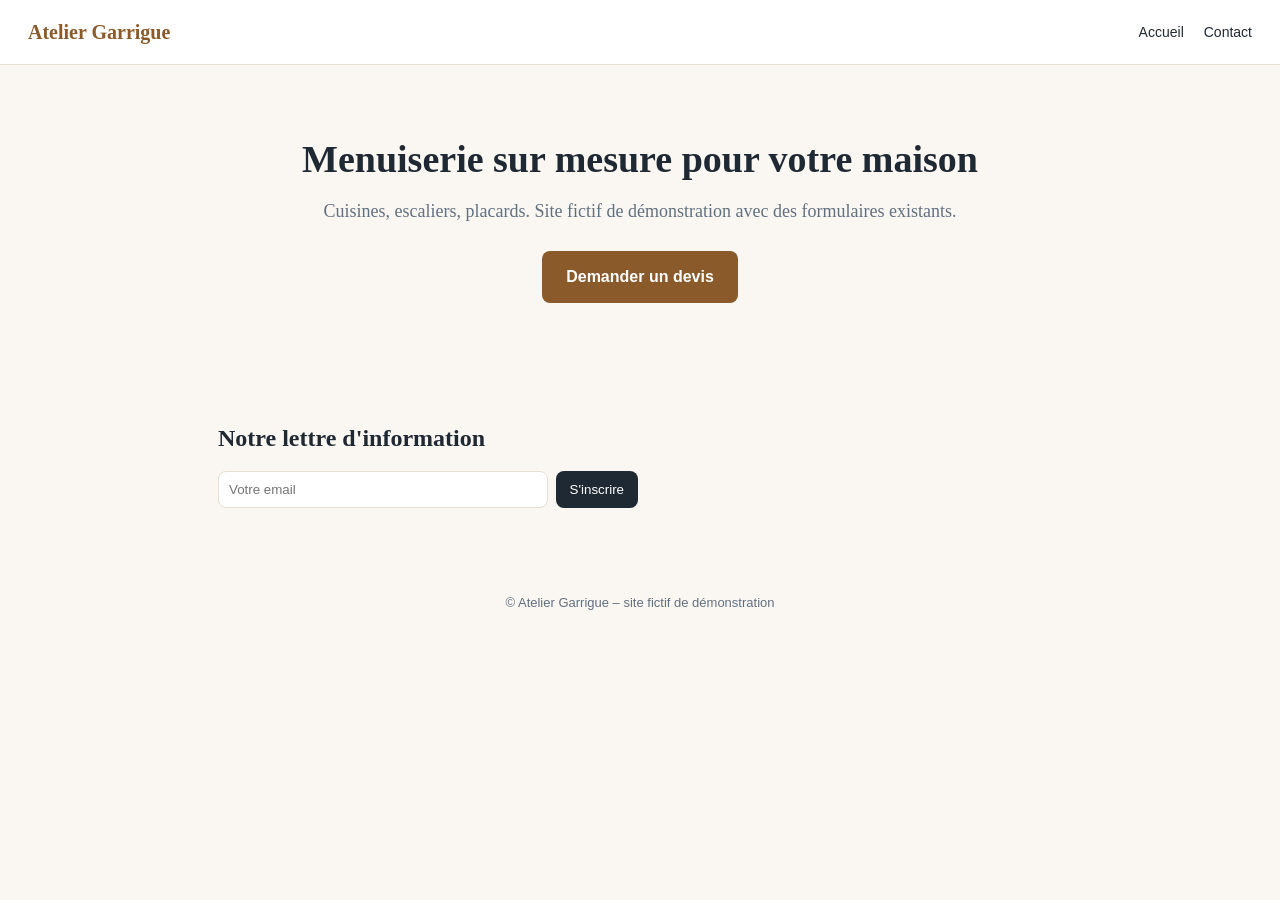
<file: index.html>
<!doctype html>
<html lang="fr">
<head>
  <meta charset="utf-8">
  <meta name="viewport" content="width=device-width, initial-scale=1">
  <title>Atelier Garrigue – Menuiserie sur mesure</title>
  <link rel="stylesheet" href="style.css">
</head>
<body>
  <header class="top">
    <a class="brand" href="index.html">Atelier Garrigue</a>
    <nav><a href="index.html">Accueil</a><a href="contact.html">Contact</a></nav>
  </header>
  <main>
    <section class="hero">
      <h1>Menuiserie sur mesure pour votre maison</h1>
      <p>Cuisines, escaliers, placards. Site fictif de démonstration avec des formulaires existants.</p>
      <a class="cta" href="contact.html">Demander un devis</a>
    </section>
    <section class="block">
      <h2>Notre lettre d'information</h2>
      <!-- Formulaire « newsletter » : email seul, BEUP doit l'ignorer (ce n'est pas une demande de contact). -->
      <form class="news" action="#" method="post" onsubmit="event.preventDefault(); this.innerHTML='<p>Merci, vous êtes inscrit.</p>'">
        <input name="email" type="email" placeholder="Votre email" required>
        <button type="submit">S'inscrire</button>
      </form>
    </section>
  </main>
  <p class="legal">© Atelier Garrigue – site fictif de démonstration</p>

<!-- BEUP_FORM_CONNECTOR -->
<script src="beup-form-connector.js" defer data-beup-endpoint="https://shamanistic-keely-mincingly.ngrok-free.dev/api/public/site-integrations/beup_pub_sXwvXg4Vkdut653OzkmZxbjBHvAcQHTw/submit"></script>


<!-- BEUP_CHATBOT_START -->
<script src="https://shamanistic-keely-mincingly.ngrok-free.dev/site-chatbot-loader.js?key=beup_pub_bgw-6qG5YhZz_7AyeeHBemdpsKYTmGp4" data-color="#3657e8" defer></script>
<!-- BEUP_CHATBOT_END -->
</body>
</html>
</file>
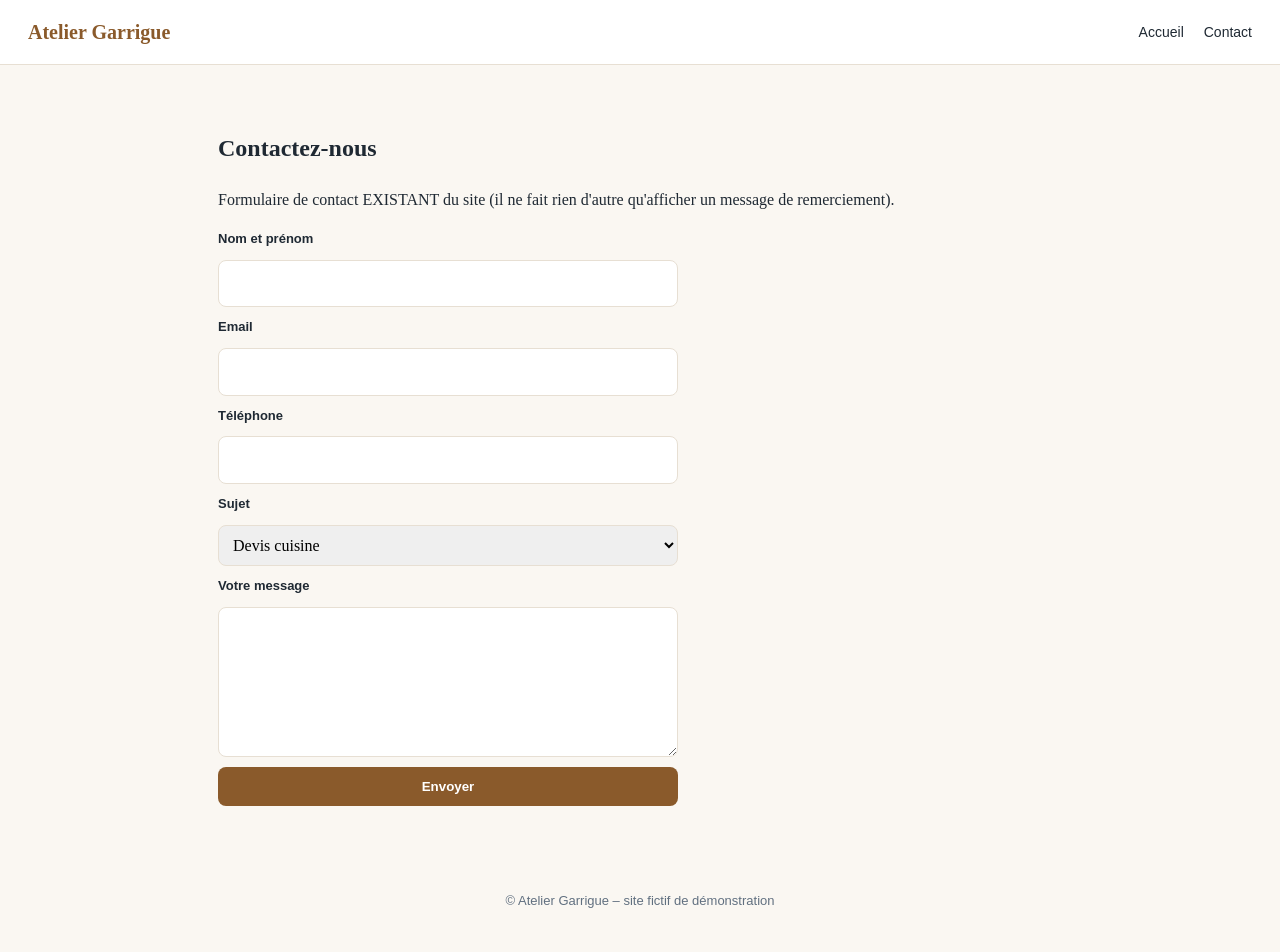
<file: contact.html>
<!doctype html>
<html lang="fr">
<head>
  <meta charset="utf-8">
  <meta name="viewport" content="width=device-width, initial-scale=1">
  <title>Contact – Atelier Garrigue</title>
  <link rel="stylesheet" href="style.css">
</head>
<body>
  <header class="top">
    <a class="brand" href="index.html">Atelier Garrigue</a>
    <nav><a href="index.html">Accueil</a><a href="contact.html">Contact</a></nav>
  </header>
  <main>
    <section class="block">
      <h1>Contactez-nous</h1>
      <p>Formulaire de contact EXISTANT du site (il ne fait rien d'autre qu'afficher un message de remerciement).</p>
      <form id="contact-form" class="contact" action="#" method="post">
        <label for="nom">Nom et prénom</label>
        <input id="nom" name="nom" required>
        <label for="email">Email</label>
        <input id="email" name="email" type="email" required>
        <label for="tel">Téléphone</label>
        <input id="tel" name="telephone" type="tel">
        <label for="sujet">Sujet</label>
        <select id="sujet" name="sujet"><option>Devis cuisine</option><option>Devis escalier</option><option>Autre</option></select>
        <label for="message">Votre message</label>
        <textarea id="message" name="message" rows="5"></textarea>
        <button type="submit">Envoyer</button>
      </form>
      <p id="merci" hidden>Merci, votre message a bien été envoyé.</p>
    </section>
  </main>
  <p class="legal">© Atelier Garrigue – site fictif de démonstration</p>
  <script>
    document.getElementById('contact-form').addEventListener('submit', function (e) {
      e.preventDefault();
      this.hidden = true;
      document.getElementById('merci').hidden = false;
    });
  </script>

<!-- BEUP_FORM_CONNECTOR -->
<script src="beup-form-connector.js" defer data-beup-endpoint="https://shamanistic-keely-mincingly.ngrok-free.dev/api/public/site-integrations/beup_pub_bgw-6qG5YhZz_7AyeeHBemdpsKYTmGp4/submit"></script>


<!-- BEUP_CHATBOT_START -->
<script src="https://shamanistic-keely-mincingly.ngrok-free.dev/site-chatbot-loader.js?key=beup_pub_bgw-6qG5YhZz_7AyeeHBemdpsKYTmGp4" data-color="#3657e8" defer></script>
<!-- BEUP_CHATBOT_END -->
</body>
</html>
</file>
<file: style.css>
:root{--ink:#1f2933;--muted:#617080;--brand:#8a5a2b;--bg:#faf7f2;--line:#e7dfd3}
*{box-sizing:border-box}
body{margin:0;font-family:Georgia,'Times New Roman',serif;color:var(--ink);background:var(--bg);line-height:1.6}
.top{display:flex;justify-content:space-between;align-items:center;padding:16px 28px;background:#fff;border-bottom:1px solid var(--line)}
.brand{font-weight:700;font-size:20px;color:var(--brand);text-decoration:none}
nav a{margin-left:20px;color:var(--ink);text-decoration:none;font-family:Arial,sans-serif;font-size:14px}
nav a:hover{color:var(--brand)}
.hero{padding:72px 28px;text-align:center;max-width:820px;margin:auto}
.hero h1{font-size:38px;line-height:1.2;margin:0 0 14px}
.hero p{color:var(--muted);font-size:18px;margin:0 0 26px}
.cta{display:inline-block;background:var(--brand);color:#fff;padding:13px 24px;border-radius:8px;text-decoration:none;font-family:Arial,sans-serif;font-weight:700}
.block{padding:44px 28px;max-width:900px;margin:auto}
.block.alt{background:#fff;border:1px solid var(--line);border-radius:14px}
.block h2{margin:0 0 14px}
.cards{display:grid;grid-template-columns:repeat(auto-fit,minmax(220px,1fr));gap:16px}
.cards article{background:#fff;border:1px solid var(--line);border-radius:12px;padding:18px}
.cards h3{margin:0 0 6px;color:var(--brand)}
.list{margin:0;padding-left:20px}
.legal{text-align:center;color:var(--muted);font-size:13px;padding:28px;font-family:Arial,sans-serif}
form.contact{display:grid;gap:10px;max-width:460px}
form.contact label{font-family:Arial,sans-serif;font-size:13px;font-weight:700}
form.contact input,form.contact select,form.contact textarea{padding:10px;border:1px solid var(--line);border-radius:8px;font:inherit}
form.contact button{background:var(--brand);color:#fff;border:0;border-radius:8px;padding:12px;font-weight:700;cursor:pointer}
.news{display:flex;gap:8px;max-width:420px}.news input{flex:1;padding:10px;border:1px solid var(--line);border-radius:8px}.news button{padding:10px 14px;border:0;border-radius:8px;background:#1f2933;color:#fff}
</file>
